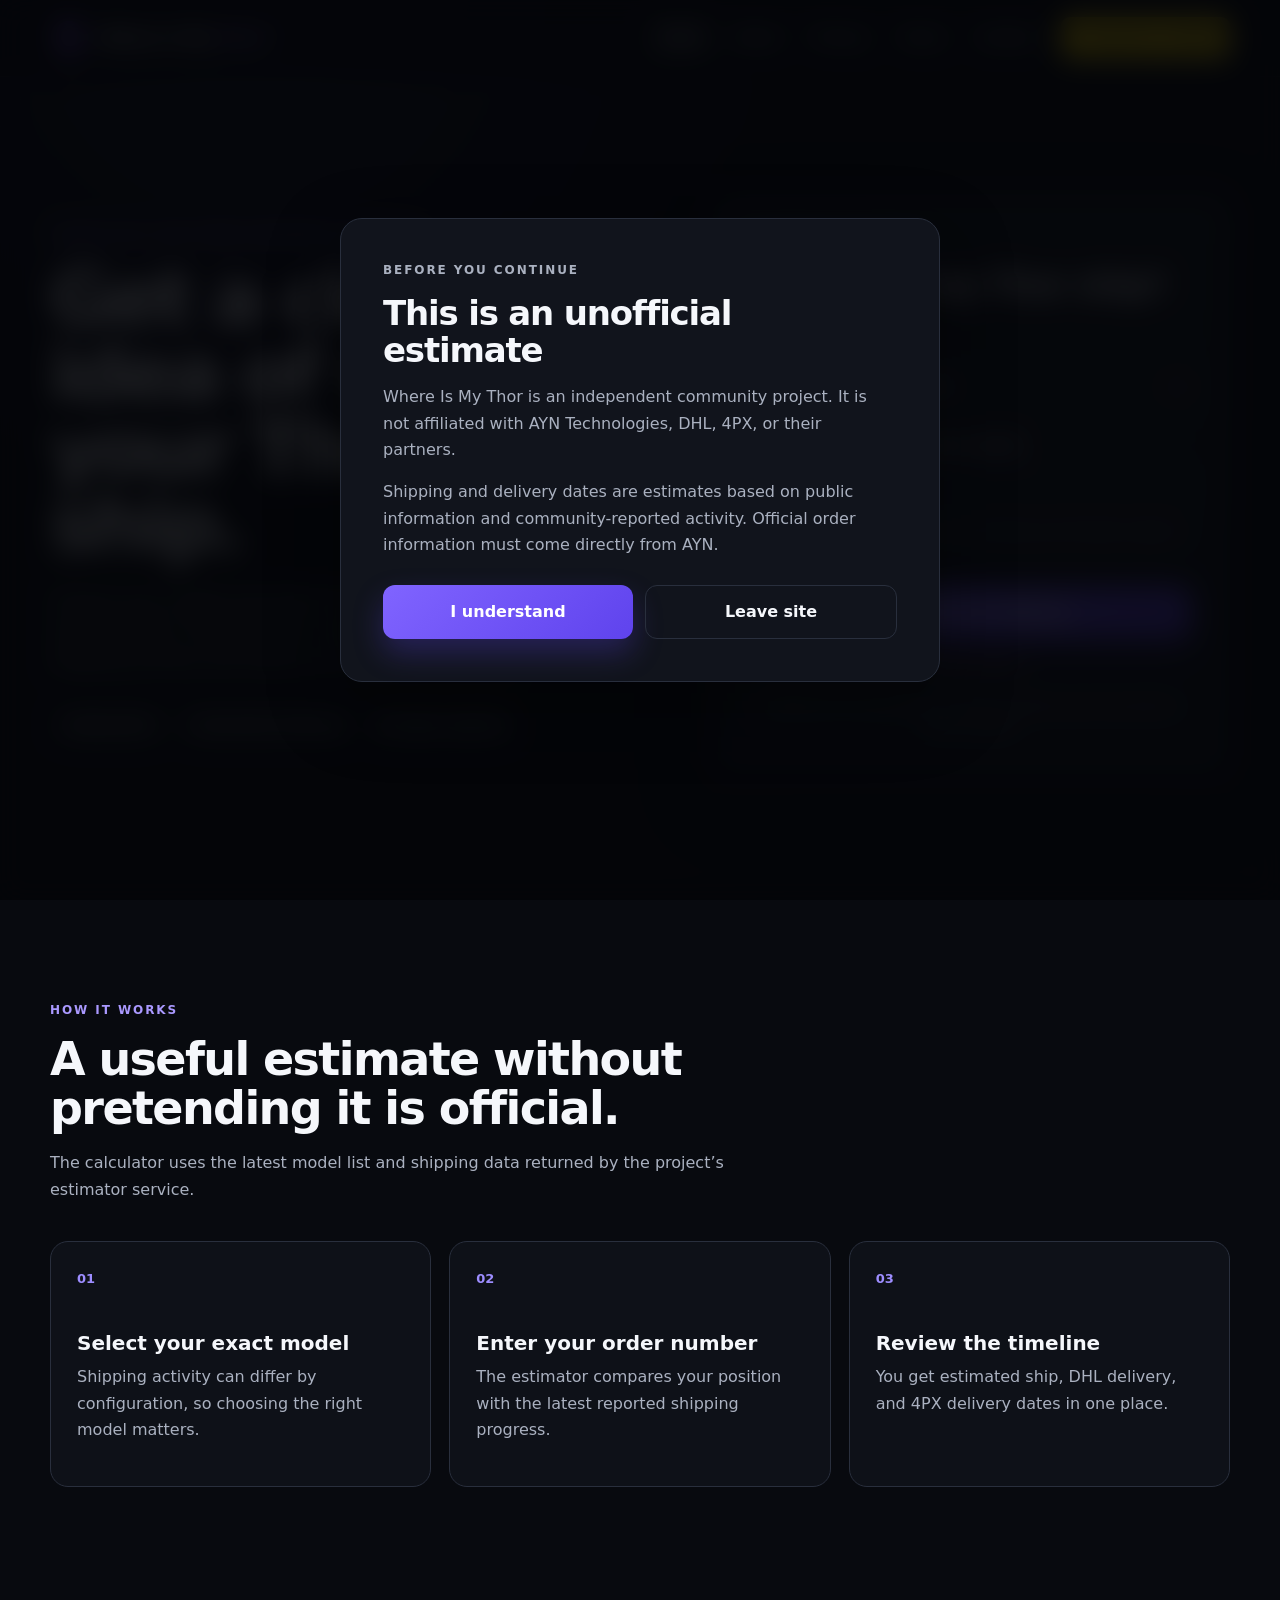
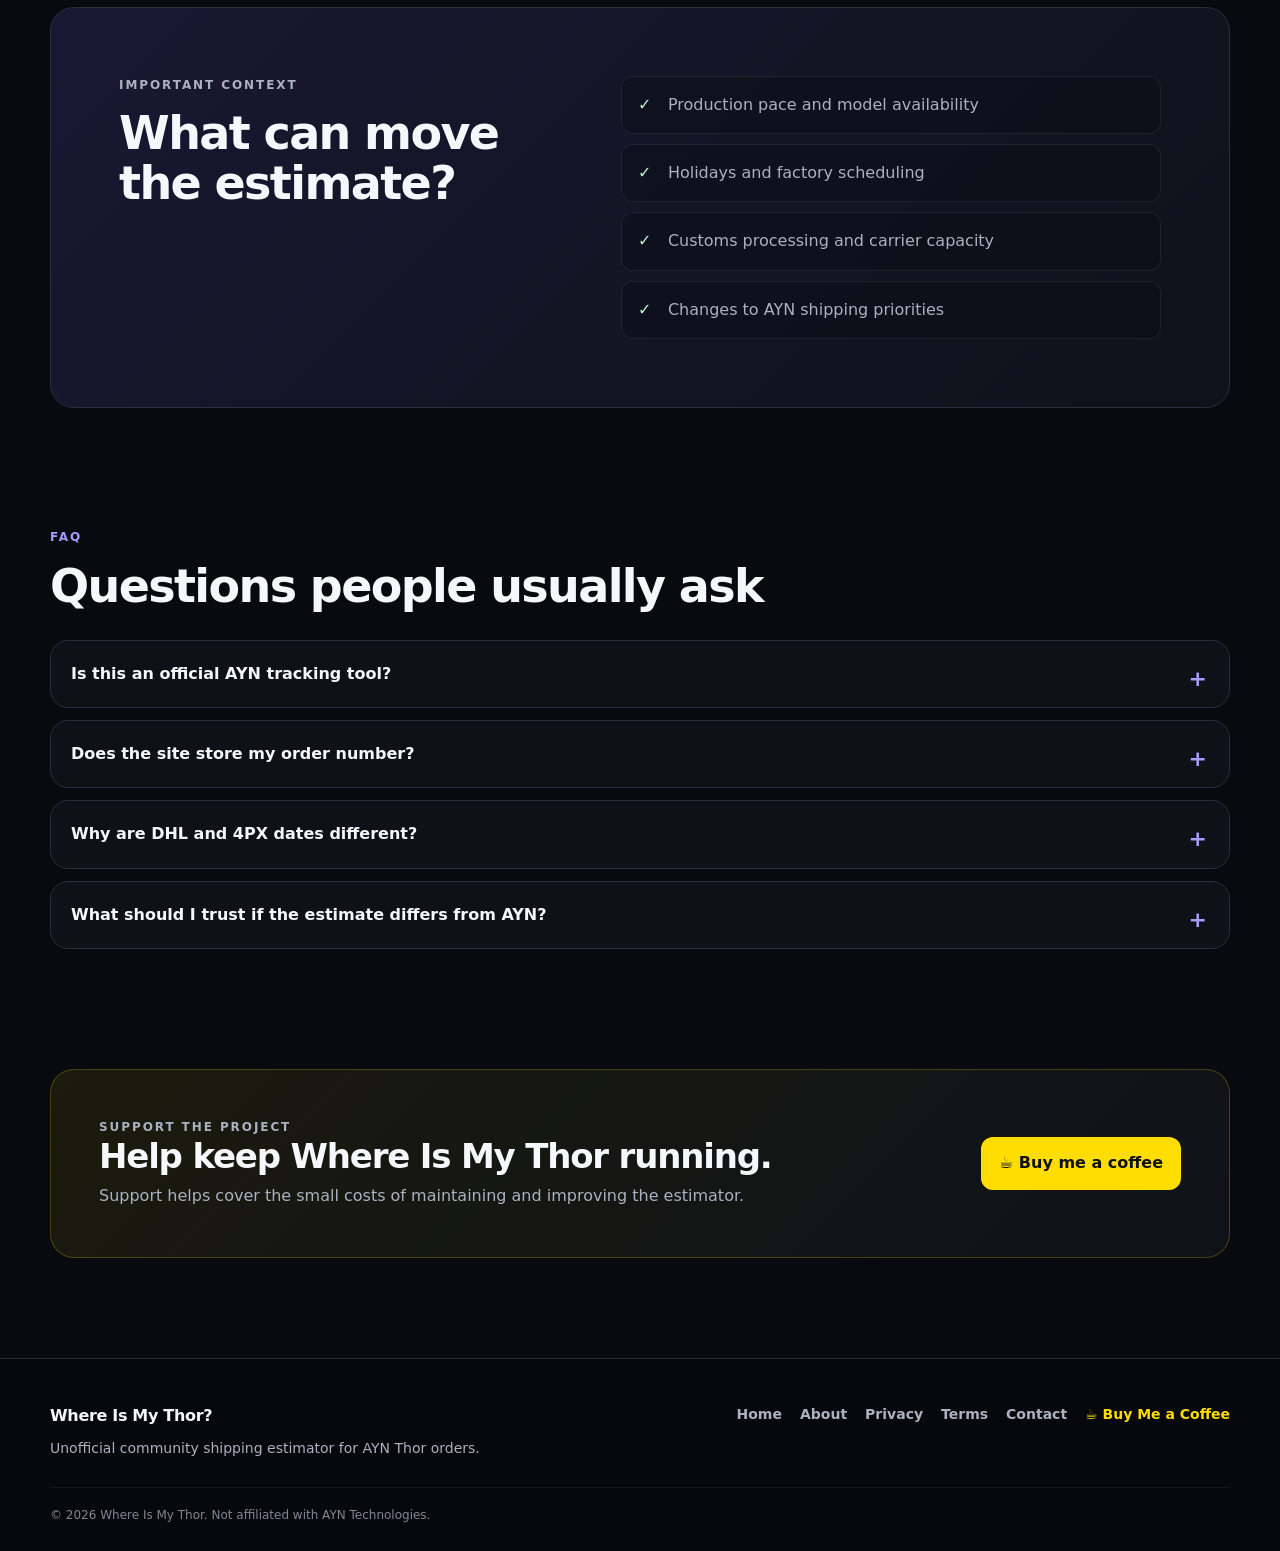
<file: index.html>
<!DOCTYPE html>

<html lang="en">
<head>
<meta charset="utf-8"/>
<meta content="width=device-width, initial-scale=1" name="viewport"/>
<meta content="Unofficial AYN Thor shipping estimator using observed shipping activity and community-reported data." name="description"/>
<title>When Will My AYN Thor Ship? | Where Is My Thor?</title>
<link href="style.css?v=20260728-6" rel="stylesheet"/>
<script async="" crossorigin="anonymous" src="https://pagead2.googlesyndication.com/pagead/js/adsbygoogle.js?client=ca-pub-7701563724435136"></script>
<link href="https://whereismythor.com/" rel="canonical"/>
<meta content="website" property="og:type"/>
<meta content="Where Is My Thor?" property="og:site_name"/>
<meta content="Where Is My Thor? | Unofficial AYN Thor Shipping Estimator" property="og:title"/>
<meta content="Estimate when your AYN Thor order may ship using community-informed shipping activity. Only the first four digits of your order number are needed." property="og:description"/>
<meta content="https://whereismythor.com/" property="og:url"/>
<meta content="https://whereismythor.com/social-preview.png" property="og:image"/>
<meta content="Where Is My Thor?" property="og:image:alt"/>
<meta content="summary_large_image" name="twitter:card"/>
<meta content="Where Is My Thor?" name="twitter:title"/>
<meta content="Unofficial AYN Thor shipping estimates using community-informed activity." name="twitter:description"/>
<meta content="https://whereismythor.com/social-preview.png" name="twitter:image"/>
<link href="favicon.ico?v=20260728-4" rel="icon" sizes="any"/><link href="favicon-32x32.png?v=20260728-4" rel="icon" sizes="32x32" type="image/png"/><link href="favicon-16x16.png?v=20260728-4" rel="icon" sizes="16x16" type="image/png"/><link href="apple-touch-icon.png?v=20260728-4" rel="apple-touch-icon" sizes="180x180"/></head>
<body>
<header class="site-header">
<div class="nav-wrap">
<a aria-label="Where Is My Thor home" class="brand" href="index.html">
<span aria-hidden="true" class="brand-icon">
<svg focusable="false" role="img" viewbox="0 0 64 64">
<defs>
<lineargradient id="pinGradient" x1="0%" x2="100%" y1="0%" y2="100%">
<stop offset="0%" stop-color="#a66bff"></stop>
<stop offset="100%" stop-color="#6b35e8"></stop>
</lineargradient>
</defs>
<path d="M32 3C20.4 3 11 12.4 11 24c0 15.8 21 37 21 37s21-21.2 21-37C53 12.4 43.6 3 32 3Zm0 30.2A9.2 9.2 0 1 1 32 14.8a9.2 9.2 0 0 1 0 18.4Z" fill="url(#pinGradient)"></path>
<ellipse cx="32" cy="58" fill="none" rx="18" ry="4.5" stroke="#8a4dff" stroke-width="2.4"></ellipse>
</svg>
</span>
<span class="brand-text">Where Is My <strong>Thor?</strong></span>
</a>
<button aria-controls="main-nav" aria-expanded="false" class="menu-button" type="button">
      Menu
    </button>
<nav aria-label="Main navigation" class="nav-links" id="main-nav">
<a aria-current="page" href="index.html">Home</a>
<a href="about.html">About</a>
<a href="privacy.html">Privacy</a>
<a href="terms.html">Terms</a>
<a href="contact.html">Contact</a>
<a class="bmc-nav-link" href="https://buymeacoffee.com/whereismythor" rel="noopener noreferrer" target="_blank">☕ Buy Me a Coffee</a></nav>
</div>
</header>
<div aria-labelledby="disclaimerTitle" aria-modal="true" class="disclaimer-overlay" id="disclaimerOverlay" role="dialog">
<div class="disclaimer-modal">
<p class="eyebrow">Before you continue</p>
<h2 id="disclaimerTitle">This is an unofficial estimate</h2>
<p>Where Is My Thor is an independent community project. It is not affiliated with AYN Technologies, DHL, 4PX, or their partners.</p>
<p>Shipping and delivery dates are estimates based on public information and community-reported activity. Official order information must come directly from AYN.</p>
<div class="modal-actions">
<button class="primary-button" id="acceptDisclaimer" type="button">I understand</button>
<a class="secondary-button" href="https://www.google.com/">Leave site</a>
</div>
</div>
</div>
<main>
<section class="hero">
<div class="hero-copy">
<p class="eyebrow">Unofficial AYN Thor shipping estimator</p>
<h1>Get a clearer idea of when your Thor may ship.</h1>
<p class="hero-text">Choose your model and enter the numerical portion of your order number. The estimator compares it with observed shipping activity and returns an estimated timeline.</p>
<div class="trust-row">
<span>Independent</span>
<span>Community informed</span>
<span>No login required</span>
</div>
</div>
<section aria-labelledby="estimatorTitle" class="estimator-card">
<div class="card-heading">
<p class="eyebrow">Shipping estimate</p>
<h2 id="estimatorTitle">When will my Thor ship?</h2>
</div>
<form id="shippingForm" novalidate="">
<div class="field">
<label for="model">Thor model</label>
<select id="model" name="model" required="">
<option value="">Loading models…</option>
</select>
</div>
<div class="field">
<label for="orderNumber">First 4 digits of your order number</label>
<input autocomplete="off" id="orderNumber" inputmode="numeric" maxlength="4" name="orderNumber" pattern="\d{4}" placeholder="Example: 2575" required="" type="text"/>
<p class="field-help">We only request the first 4 digits. Do not enter your full order number or tracking number.</p>
</div>
<button class="primary-button full-width" id="submitButton" type="submit">
          Estimate my shipping
        </button>
</form>
<div aria-live="polite" class="status" id="status"></div>
<section aria-labelledby="resultTitle" aria-live="polite" class="results" id="result">
<div class="results-heading">
<p class="eyebrow">Estimated timeline</p>
<h3 id="resultTitle">Your result</h3>
</div>
<dl class="result-list">
<div><dt>Estimated ship date</dt><dd id="shipDate"></dd></div>
<div><dt>DHL delivery</dt><dd id="dhlDate"></dd></div>
<div><dt>4PX delivery</dt><dd id="fourPxDate"></dd></div>
<div><dt>Orders ahead of yours</dt><dd id="ordersAhead"></dd></div>
<div><dt>Estimated shipping rate</dt><dd id="averageRate"></dd></div>
</dl>
<p class="result-notice" id="notice"></p>
</section>
<p class="fine-print">Estimates are not guarantees. Check your AYN account and email for official updates.</p>
</section>
</section>
<section class="content-section">
<div class="section-heading">
<p class="eyebrow">How it works</p>
<h2>A useful estimate without pretending it is official.</h2>
<p>The calculator uses the latest model list and shipping data returned by the project’s estimator service.</p>
</div>
<div class="feature-grid">
<article class="feature-card">
<span class="feature-number">01</span>
<h3>Select your exact model</h3>
<p>Shipping activity can differ by configuration, so choosing the right model matters.</p>
</article>
<article class="feature-card">
<span class="feature-number">02</span>
<h3>Enter your order number</h3>
<p>The estimator compares your position with the latest reported shipping progress.</p>
</article>
<article class="feature-card">
<span class="feature-number">03</span>
<h3>Review the timeline</h3>
<p>You get estimated ship, DHL delivery, and 4PX delivery dates in one place.</p>
</article>
</div>
</section>
<section class="split-section">
<div>
<p class="eyebrow">Important context</p>
<h2>What can move the estimate?</h2>
</div>
<div class="check-list">
<p>Production pace and model availability</p>
<p>Holidays and factory scheduling</p>
<p>Customs processing and carrier capacity</p>
<p>Changes to AYN shipping priorities</p>
</div>
</section>
<section class="faq-section">
<div class="section-heading compact">
<p class="eyebrow">FAQ</p>
<h2>Questions people usually ask</h2>
</div>
<div class="faq-list">
<details>
<summary>Is this an official AYN tracking tool?</summary>
<p>No. It is an independent community project and cannot access AYN’s private order system.</p>
</details>
<details>
<summary>Does the site store my order number?</summary>
<p>The number is sent to the estimator service to calculate a result. It is not used to sign in to or access your AYN account.</p>
</details>
<details>
<summary>Why are DHL and 4PX dates different?</summary>
<p>The carriers use different transit networks and normally have different delivery times.</p>
</details>
<details>
<summary>What should I trust if the estimate differs from AYN?</summary>
<p>Always trust official communications from AYN over this estimator.</p>
</details>
</div>
</section>
<section class="support-banner">
<div>
<p class="eyebrow">Support the project</p>
<h2>Help keep Where Is My Thor running.</h2>
<p>Support helps cover the small costs of maintaining and improving the estimator.</p>
</div>
<a class="coffee-button" href="https://buymeacoffee.com/whereismythor" rel="noopener noreferrer" target="_blank">☕ Buy me a coffee</a>
</section>
</main>
<footer class="site-footer">
<div class="footer-inner">
<div>
<a class="footer-brand" href="index.html">Where Is My Thor?</a>
<p>Unofficial community shipping estimator for AYN Thor orders.</p>
</div>
<nav aria-label="Footer navigation" class="footer-links">
<a href="index.html">Home</a>
<a href="about.html">About</a>
<a href="privacy.html">Privacy</a>
<a href="terms.html">Terms</a>
<a href="contact.html">Contact</a>
<a class="bmc-footer-link" href="https://buymeacoffee.com/whereismythor" rel="noopener noreferrer" target="_blank">☕ Buy Me a Coffee</a></nav>
</div>
<p class="copyright">© 2026 Where Is My Thor. Not affiliated with AYN Technologies.</p>
</footer>
<script src="site.js?v=20260728-6"></script>
<script src="app.js?v=20260728-6"></script>
</body>
</html>
</file>
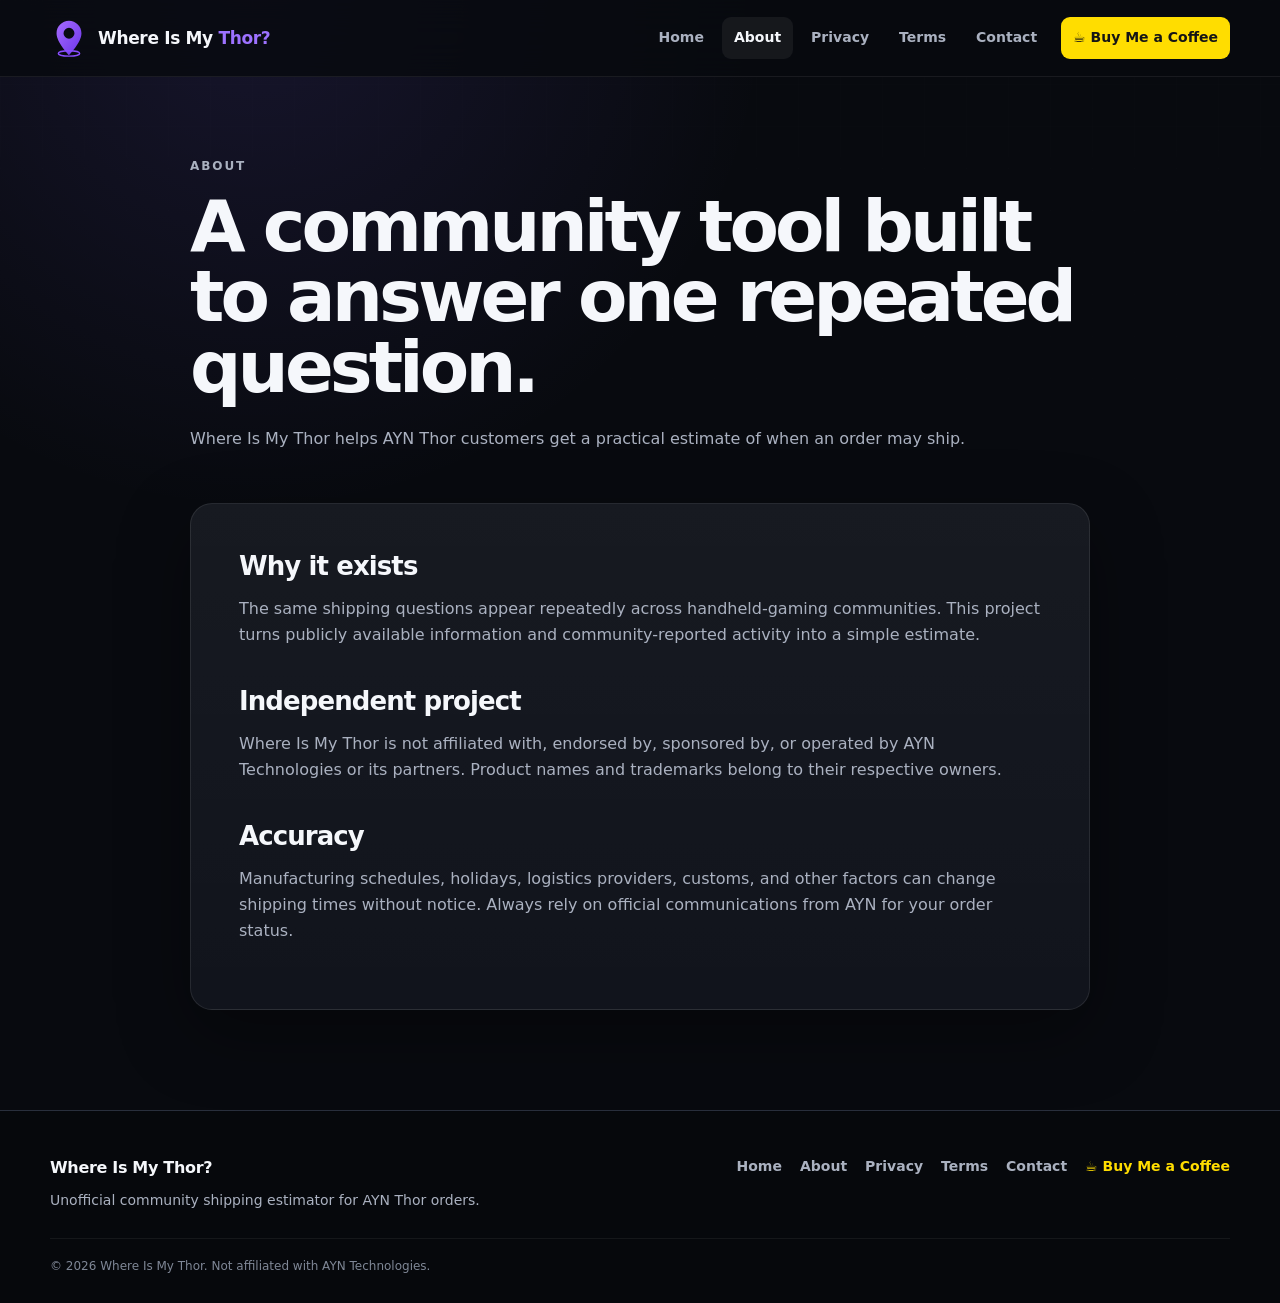
<file: about.html>
<!DOCTYPE html>

<html lang="en">
<head>
<meta charset="utf-8"/>
<meta content="width=device-width, initial-scale=1" name="viewport"/>
<meta content="About the unofficial Where Is My Thor shipping estimator." name="description"/>
<title>About | Where Is My Thor?</title>
<link href="style.css?v=20260728-6" rel="stylesheet"/>
<script async="" crossorigin="anonymous" src="https://pagead2.googlesyndication.com/pagead/js/adsbygoogle.js?client=ca-pub-7701563724435136"></script>
<link href="https://whereismythor.com/about" rel="canonical"/>
<meta content="website" property="og:type"/>
<meta content="Where Is My Thor?" property="og:site_name"/>
<meta content="About Where Is My Thor?" property="og:title"/>
<meta content="Learn how the unofficial AYN Thor shipping estimator works." property="og:description"/>
<meta content="https://whereismythor.com/about" property="og:url"/>
<meta content="https://whereismythor.com/social-preview.png" property="og:image"/>
<meta content="summary_large_image" name="twitter:card"/>
<link href="favicon.ico?v=20260728-4" rel="icon" sizes="any"/><link href="favicon-32x32.png?v=20260728-4" rel="icon" sizes="32x32" type="image/png"/><link href="favicon-16x16.png?v=20260728-4" rel="icon" sizes="16x16" type="image/png"/><link href="apple-touch-icon.png?v=20260728-4" rel="apple-touch-icon" sizes="180x180"/></head>
<body>
<header class="site-header">
<div class="nav-wrap">
<a aria-label="Where Is My Thor home" class="brand" href="index.html">
<span aria-hidden="true" class="brand-icon">
<svg focusable="false" role="img" viewbox="0 0 64 64">
<defs>
<lineargradient id="pinGradient" x1="0%" x2="100%" y1="0%" y2="100%">
<stop offset="0%" stop-color="#a66bff"></stop>
<stop offset="100%" stop-color="#6b35e8"></stop>
</lineargradient>
</defs>
<path d="M32 3C20.4 3 11 12.4 11 24c0 15.8 21 37 21 37s21-21.2 21-37C53 12.4 43.6 3 32 3Zm0 30.2A9.2 9.2 0 1 1 32 14.8a9.2 9.2 0 0 1 0 18.4Z" fill="url(#pinGradient)"></path>
<ellipse cx="32" cy="58" fill="none" rx="18" ry="4.5" stroke="#8a4dff" stroke-width="2.4"></ellipse>
</svg>
</span>
<span class="brand-text">Where Is My <strong>Thor?</strong></span>
</a>
<button aria-controls="main-nav" aria-expanded="false" class="menu-button" type="button">
      Menu
    </button>
<nav aria-label="Main navigation" class="nav-links" id="main-nav">
<a href="index.html">Home</a>
<a aria-current="page" href="about.html">About</a>
<a href="privacy.html">Privacy</a>
<a href="terms.html">Terms</a>
<a href="contact.html">Contact</a>
<a class="bmc-nav-link" href="https://buymeacoffee.com/whereismythor" rel="noopener noreferrer" target="_blank">☕ Buy Me a Coffee</a></nav>
</div>
</header>
<main class="page-main">
<section class="page-intro">
<p class="eyebrow">About</p>
<h1>A community tool built to answer one repeated question.</h1>
<p>Where Is My Thor helps AYN Thor customers get a practical estimate of when an order may ship.</p>
</section>
<article class="prose-card">
<h2>Why it exists</h2>
<p>The same shipping questions appear repeatedly across handheld-gaming communities. This project turns publicly available information and community-reported activity into a simple estimate.</p>
<h2>Independent project</h2>
<p>Where Is My Thor is not affiliated with, endorsed by, sponsored by, or operated by AYN Technologies or its partners. Product names and trademarks belong to their respective owners.</p>
<h2>Accuracy</h2>
<p>Manufacturing schedules, holidays, logistics providers, customs, and other factors can change shipping times without notice. Always rely on official communications from AYN for your order status.</p>
</article>
</main>
<footer class="site-footer">
<div class="footer-inner">
<div>
<a class="footer-brand" href="index.html">Where Is My Thor?</a>
<p>Unofficial community shipping estimator for AYN Thor orders.</p>
</div>
<nav aria-label="Footer navigation" class="footer-links">
<a href="index.html">Home</a>
<a href="about.html">About</a>
<a href="privacy.html">Privacy</a>
<a href="terms.html">Terms</a>
<a href="contact.html">Contact</a>
<a class="bmc-footer-link" href="https://buymeacoffee.com/whereismythor" rel="noopener noreferrer" target="_blank">☕ Buy Me a Coffee</a></nav>
</div>
<p class="copyright">© 2026 Where Is My Thor. Not affiliated with AYN Technologies.</p>
</footer>
<script src="site.js?v=20260728-6"></script>
</body>
</html>
</file>
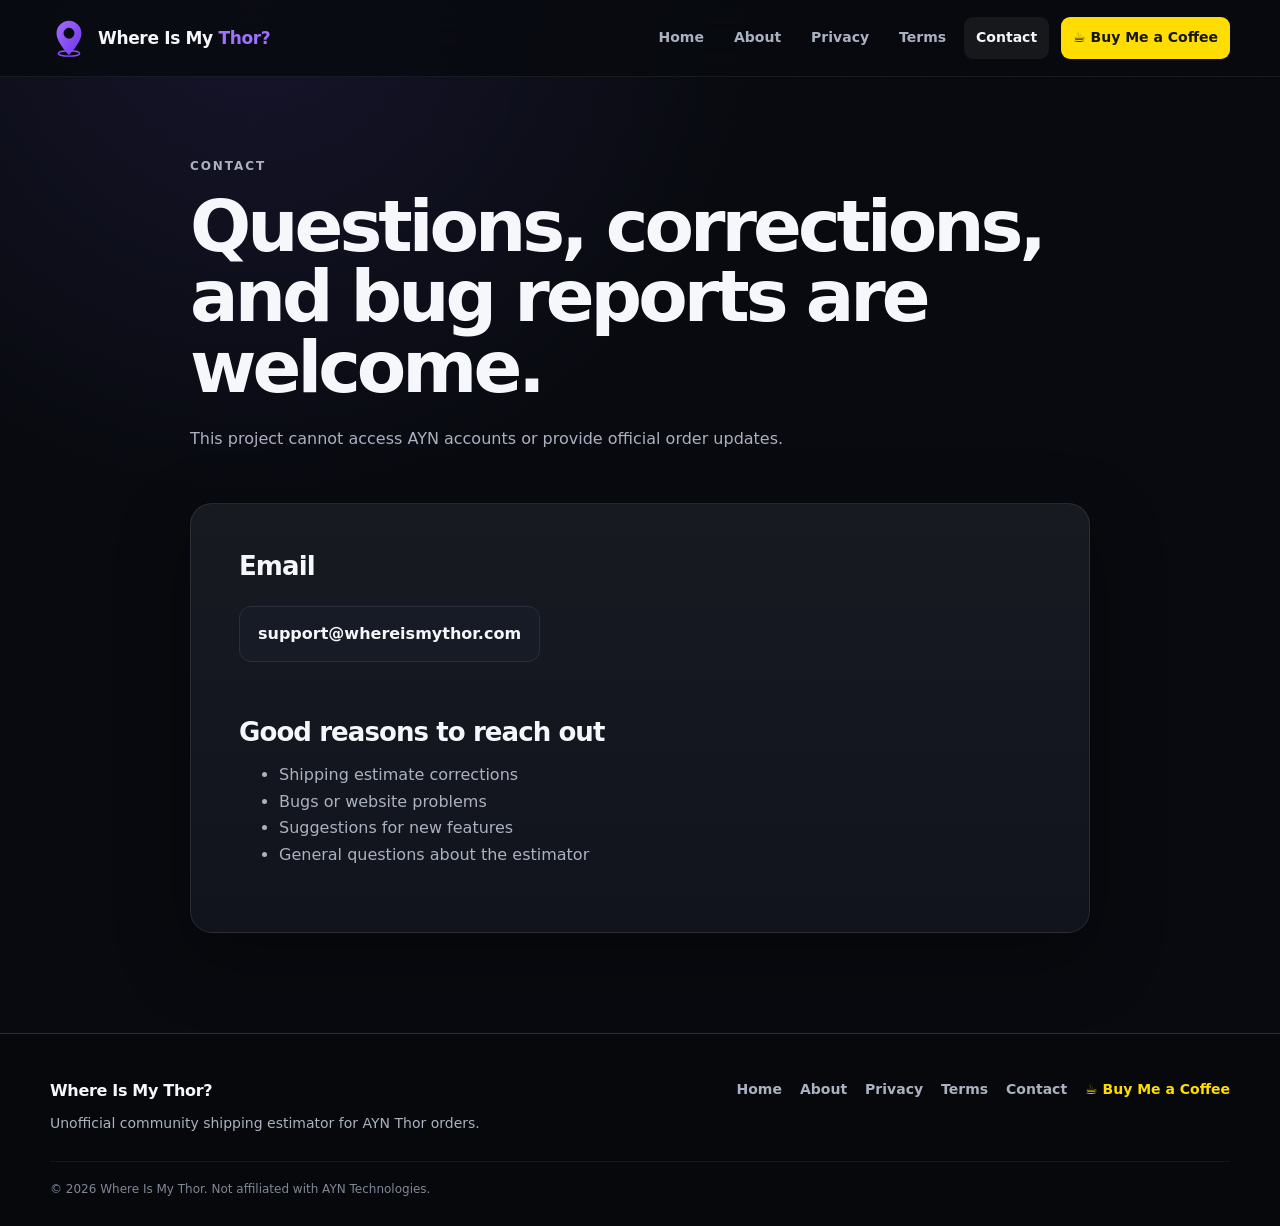
<file: contact.html>
<!DOCTYPE html>

<html lang="en">
<head>
<meta charset="utf-8"/>
<meta content="width=device-width, initial-scale=1" name="viewport"/>
<meta content="Contact Where Is My Thor with corrections, bugs, and suggestions." name="description"/>
<title>Contact | Where Is My Thor?</title>
<link href="style.css?v=20260728-6" rel="stylesheet"/>
<script async="" crossorigin="anonymous" src="https://pagead2.googlesyndication.com/pagead/js/adsbygoogle.js?client=ca-pub-7701563724435136"></script>
<link href="https://whereismythor.com/contact" rel="canonical"/>
<meta content="website" property="og:type"/>
<meta content="Where Is My Thor?" property="og:site_name"/>
<meta content="Contact | Where Is My Thor?" property="og:title"/>
<meta content="Contact Where Is My Thor with corrections, bug reports, or suggestions." property="og:description"/>
<meta content="https://whereismythor.com/contact" property="og:url"/>
<meta content="https://whereismythor.com/social-preview.png" property="og:image"/>
<meta content="summary_large_image" name="twitter:card"/>
<link href="favicon.ico?v=20260728-4" rel="icon" sizes="any"/><link href="favicon-32x32.png?v=20260728-4" rel="icon" sizes="32x32" type="image/png"/><link href="favicon-16x16.png?v=20260728-4" rel="icon" sizes="16x16" type="image/png"/><link href="apple-touch-icon.png?v=20260728-4" rel="apple-touch-icon" sizes="180x180"/></head>
<body>
<header class="site-header">
<div class="nav-wrap">
<a aria-label="Where Is My Thor home" class="brand" href="index.html">
<span aria-hidden="true" class="brand-icon">
<svg focusable="false" role="img" viewbox="0 0 64 64">
<defs>
<lineargradient id="pinGradient" x1="0%" x2="100%" y1="0%" y2="100%">
<stop offset="0%" stop-color="#a66bff"></stop>
<stop offset="100%" stop-color="#6b35e8"></stop>
</lineargradient>
</defs>
<path d="M32 3C20.4 3 11 12.4 11 24c0 15.8 21 37 21 37s21-21.2 21-37C53 12.4 43.6 3 32 3Zm0 30.2A9.2 9.2 0 1 1 32 14.8a9.2 9.2 0 0 1 0 18.4Z" fill="url(#pinGradient)"></path>
<ellipse cx="32" cy="58" fill="none" rx="18" ry="4.5" stroke="#8a4dff" stroke-width="2.4"></ellipse>
</svg>
</span>
<span class="brand-text">Where Is My <strong>Thor?</strong></span>
</a>
<button aria-controls="main-nav" aria-expanded="false" class="menu-button" type="button">
      Menu
    </button>
<nav aria-label="Main navigation" class="nav-links" id="main-nav">
<a href="index.html">Home</a>
<a href="about.html">About</a>
<a href="privacy.html">Privacy</a>
<a href="terms.html">Terms</a>
<a aria-current="page" href="contact.html">Contact</a>
<a class="bmc-nav-link" href="https://buymeacoffee.com/whereismythor" rel="noopener noreferrer" target="_blank">☕ Buy Me a Coffee</a></nav>
</div>
</header>
<main class="page-main">
<section class="page-intro">
<p class="eyebrow">Contact</p>
<h1>Questions, corrections, and bug reports are welcome.</h1>
<p>This project cannot access AYN accounts or provide official order updates.</p>
</section>
<article class="prose-card">
<h2>Email</h2>
<a class="contact-link" href="mailto:support@whereismythor.com">support@whereismythor.com</a>
<h2>Good reasons to reach out</h2>
<ul>
<li>Shipping estimate corrections</li>
<li>Bugs or website problems</li>
<li>Suggestions for new features</li>
<li>General questions about the estimator</li>
</ul>
</article>
</main>
<footer class="site-footer">
<div class="footer-inner">
<div>
<a class="footer-brand" href="index.html">Where Is My Thor?</a>
<p>Unofficial community shipping estimator for AYN Thor orders.</p>
</div>
<nav aria-label="Footer navigation" class="footer-links">
<a href="index.html">Home</a>
<a href="about.html">About</a>
<a href="privacy.html">Privacy</a>
<a href="terms.html">Terms</a>
<a href="contact.html">Contact</a>
<a class="bmc-footer-link" href="https://buymeacoffee.com/whereismythor" rel="noopener noreferrer" target="_blank">☕ Buy Me a Coffee</a></nav>
</div>
<p class="copyright">© 2026 Where Is My Thor. Not affiliated with AYN Technologies.</p>
</footer>
<script src="site.js?v=20260728-6"></script>
</body>
</html>
</file>
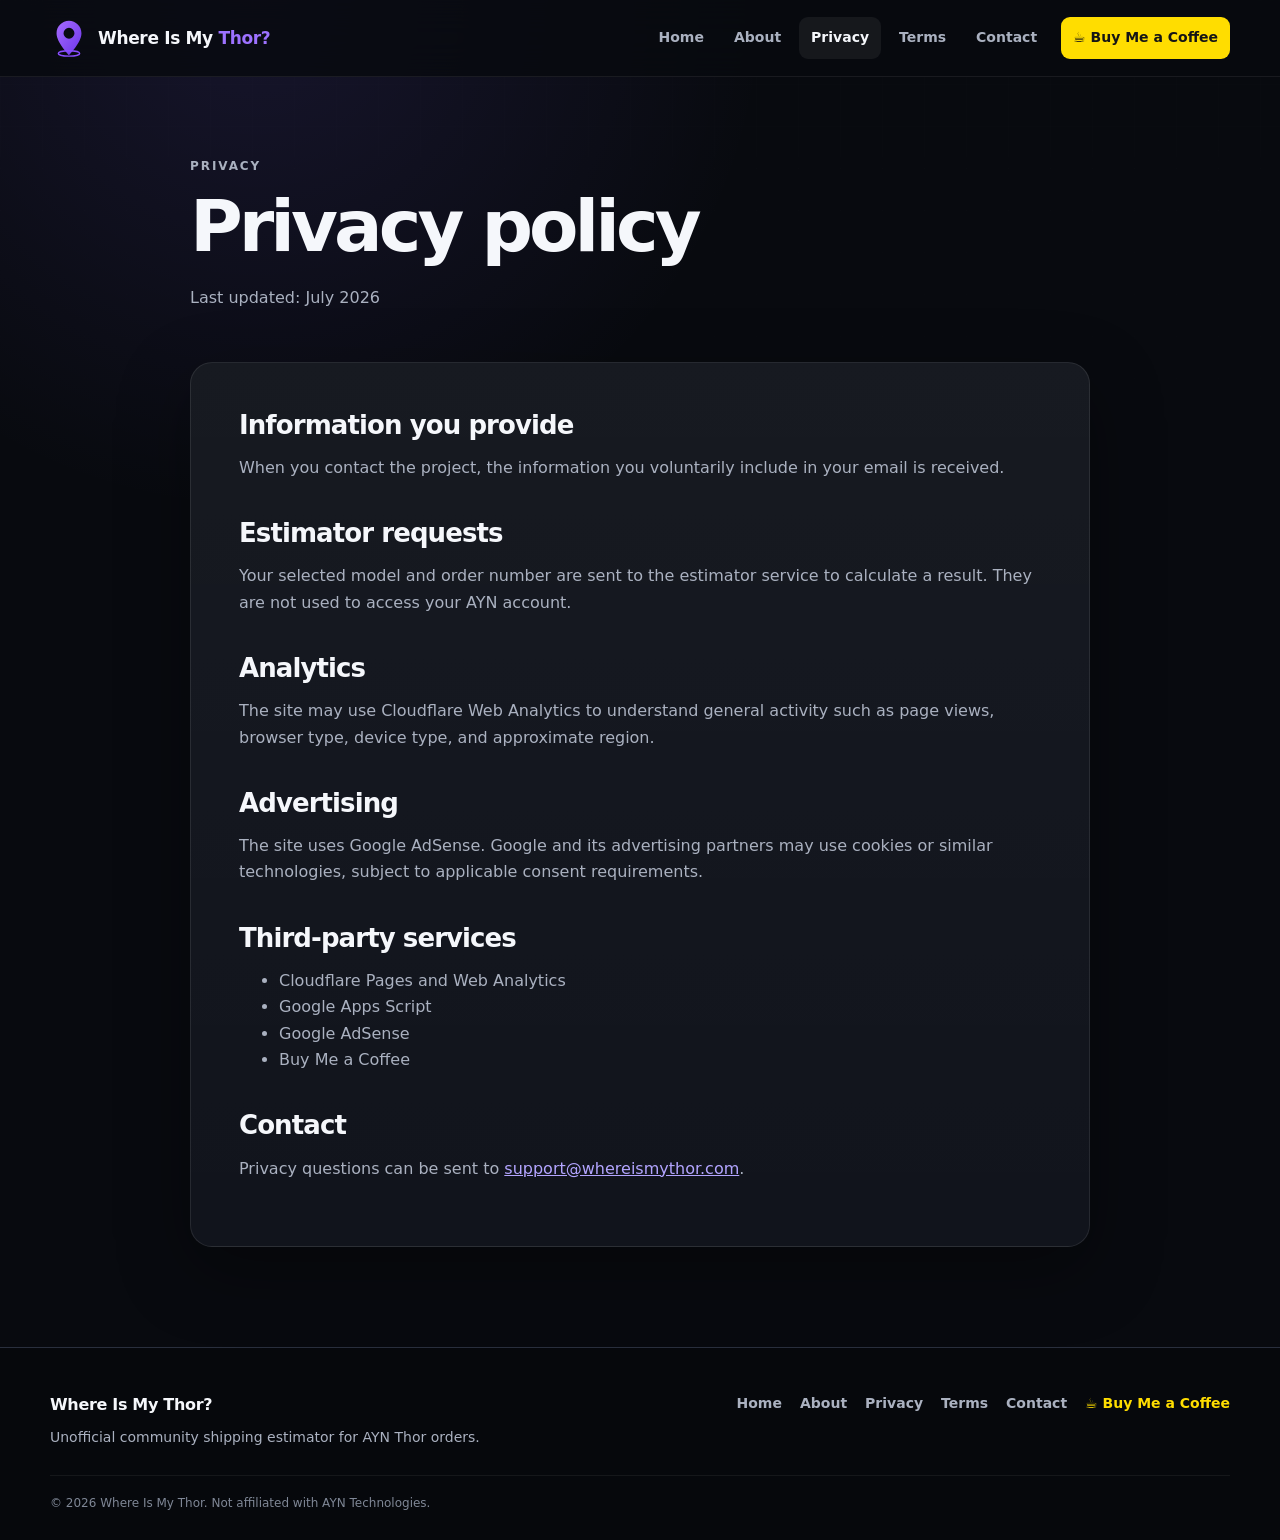
<file: privacy.html>
<!DOCTYPE html>

<html lang="en">
<head>
<meta charset="utf-8"/>
<meta content="width=device-width, initial-scale=1" name="viewport"/>
<meta content="Privacy policy for Where Is My Thor." name="description"/>
<title>Privacy Policy | Where Is My Thor?</title>
<link href="style.css?v=20260728-6" rel="stylesheet"/>
<script async="" crossorigin="anonymous" src="https://pagead2.googlesyndication.com/pagead/js/adsbygoogle.js?client=ca-pub-7701563724435136"></script>
<link href="https://whereismythor.com/privacy" rel="canonical"/>
<meta content="website" property="og:type"/>
<meta content="Where Is My Thor?" property="og:site_name"/>
<meta content="Privacy Policy | Where Is My Thor?" property="og:title"/>
<meta content="Privacy information for the Where Is My Thor shipping estimator." property="og:description"/>
<meta content="https://whereismythor.com/privacy" property="og:url"/>
<meta content="https://whereismythor.com/social-preview.png" property="og:image"/>
<meta content="summary_large_image" name="twitter:card"/>
<link href="favicon.ico?v=20260728-4" rel="icon" sizes="any"/><link href="favicon-32x32.png?v=20260728-4" rel="icon" sizes="32x32" type="image/png"/><link href="favicon-16x16.png?v=20260728-4" rel="icon" sizes="16x16" type="image/png"/><link href="apple-touch-icon.png?v=20260728-4" rel="apple-touch-icon" sizes="180x180"/></head>
<body>
<header class="site-header">
<div class="nav-wrap">
<a aria-label="Where Is My Thor home" class="brand" href="index.html">
<span aria-hidden="true" class="brand-icon">
<svg focusable="false" role="img" viewbox="0 0 64 64">
<defs>
<lineargradient id="pinGradient" x1="0%" x2="100%" y1="0%" y2="100%">
<stop offset="0%" stop-color="#a66bff"></stop>
<stop offset="100%" stop-color="#6b35e8"></stop>
</lineargradient>
</defs>
<path d="M32 3C20.4 3 11 12.4 11 24c0 15.8 21 37 21 37s21-21.2 21-37C53 12.4 43.6 3 32 3Zm0 30.2A9.2 9.2 0 1 1 32 14.8a9.2 9.2 0 0 1 0 18.4Z" fill="url(#pinGradient)"></path>
<ellipse cx="32" cy="58" fill="none" rx="18" ry="4.5" stroke="#8a4dff" stroke-width="2.4"></ellipse>
</svg>
</span>
<span class="brand-text">Where Is My <strong>Thor?</strong></span>
</a>
<button aria-controls="main-nav" aria-expanded="false" class="menu-button" type="button">
      Menu
    </button>
<nav aria-label="Main navigation" class="nav-links" id="main-nav">
<a href="index.html">Home</a>
<a href="about.html">About</a>
<a aria-current="page" href="privacy.html">Privacy</a>
<a href="terms.html">Terms</a>
<a href="contact.html">Contact</a>
<a class="bmc-nav-link" href="https://buymeacoffee.com/whereismythor" rel="noopener noreferrer" target="_blank">☕ Buy Me a Coffee</a></nav>
</div>
</header>
<main class="page-main">
<section class="page-intro">
<p class="eyebrow">Privacy</p>
<h1>Privacy policy</h1>
<p>Last updated: July 2026</p>
</section>
<article class="prose-card">
<h2>Information you provide</h2>
<p>When you contact the project, the information you voluntarily include in your email is received.</p>
<h2>Estimator requests</h2>
<p>Your selected model and order number are sent to the estimator service to calculate a result. They are not used to access your AYN account.</p>
<h2>Analytics</h2>
<p>The site may use Cloudflare Web Analytics to understand general activity such as page views, browser type, device type, and approximate region.</p>
<h2>Advertising</h2>
<p>The site uses Google AdSense. Google and its advertising partners may use cookies or similar technologies, subject to applicable consent requirements.</p>
<h2>Third-party services</h2>
<ul>
<li>Cloudflare Pages and Web Analytics</li>
<li>Google Apps Script</li>
<li>Google AdSense</li>
<li>Buy Me a Coffee</li>
</ul>
<h2>Contact</h2>
<p>Privacy questions can be sent to <a href="mailto:support@whereismythor.com">support@whereismythor.com</a>.</p>
</article>
</main>
<footer class="site-footer">
<div class="footer-inner">
<div>
<a class="footer-brand" href="index.html">Where Is My Thor?</a>
<p>Unofficial community shipping estimator for AYN Thor orders.</p>
</div>
<nav aria-label="Footer navigation" class="footer-links">
<a href="index.html">Home</a>
<a href="about.html">About</a>
<a href="privacy.html">Privacy</a>
<a href="terms.html">Terms</a>
<a href="contact.html">Contact</a>
<a class="bmc-footer-link" href="https://buymeacoffee.com/whereismythor" rel="noopener noreferrer" target="_blank">☕ Buy Me a Coffee</a></nav>
</div>
<p class="copyright">© 2026 Where Is My Thor. Not affiliated with AYN Technologies.</p>
</footer>
<script src="site.js?v=20260728-6"></script>
</body>
</html>
</file>
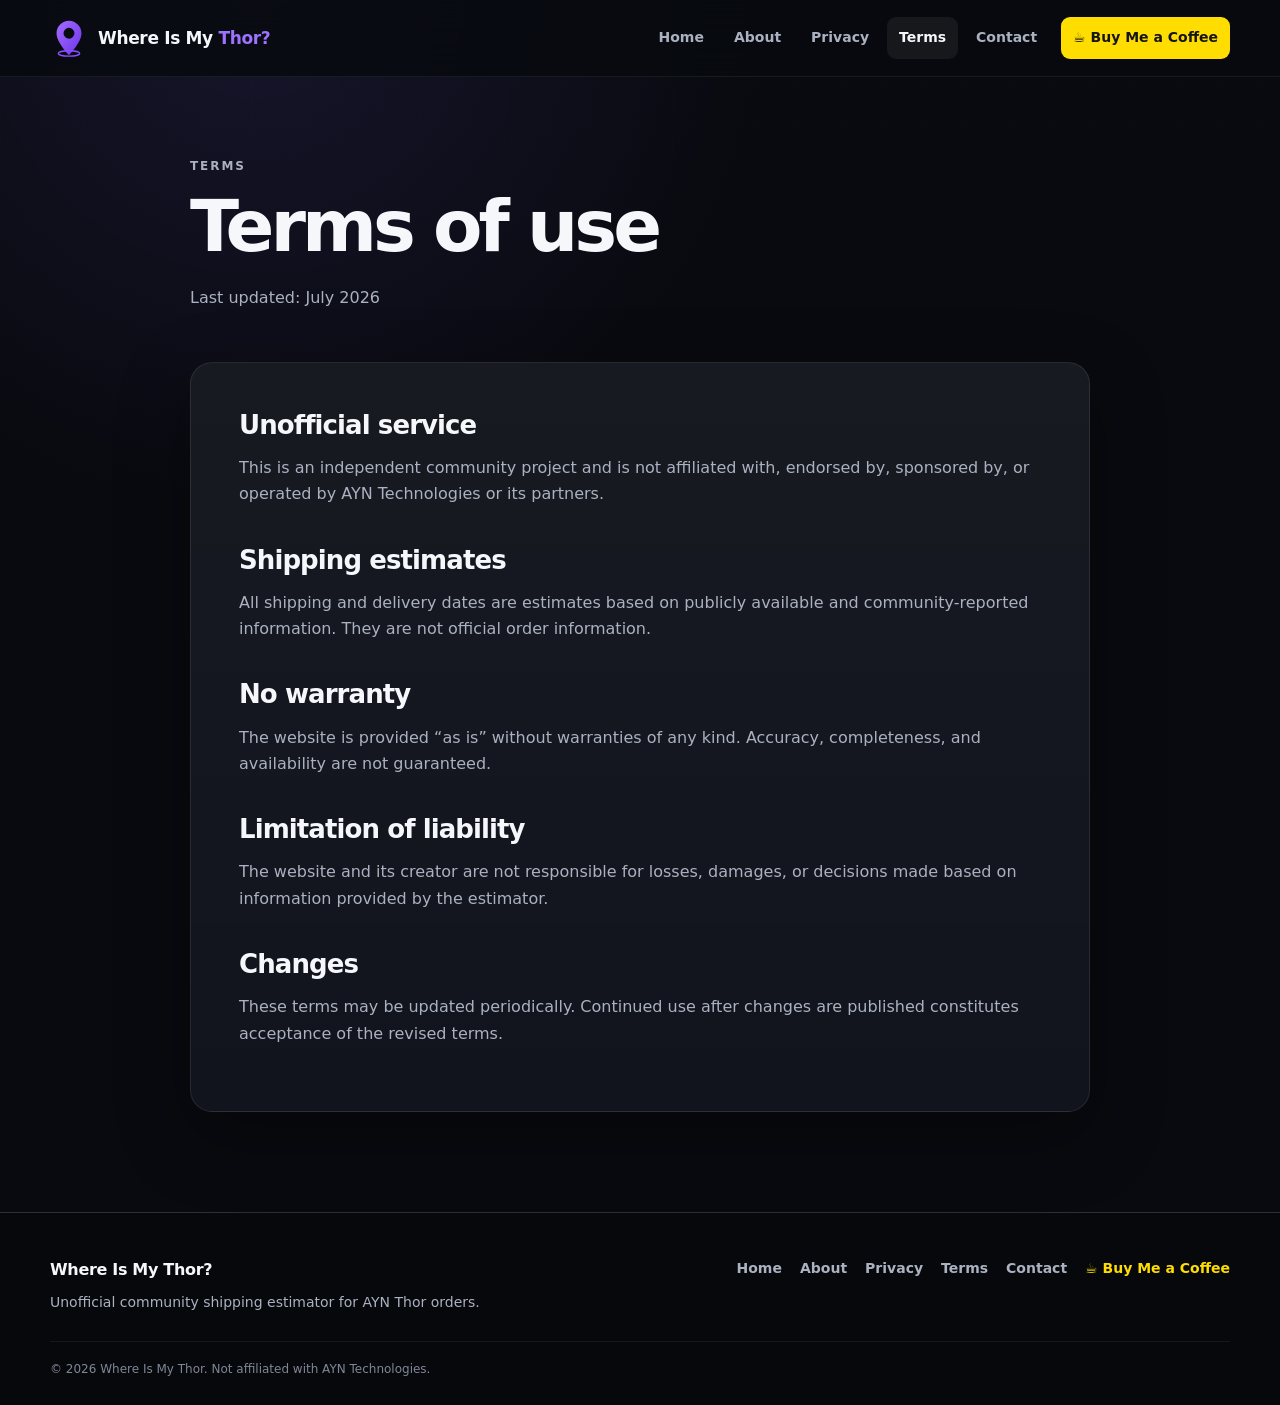
<file: terms.html>
<!DOCTYPE html>

<html lang="en">
<head>
<meta charset="utf-8"/>
<meta content="width=device-width, initial-scale=1" name="viewport"/>
<meta content="Terms of use for Where Is My Thor." name="description"/>
<title>Terms of Use | Where Is My Thor?</title>
<link href="style.css?v=20260728-6" rel="stylesheet"/>
<script async="" crossorigin="anonymous" src="https://pagead2.googlesyndication.com/pagead/js/adsbygoogle.js?client=ca-pub-7701563724435136"></script>
<link href="https://whereismythor.com/terms" rel="canonical"/>
<meta content="website" property="og:type"/>
<meta content="Where Is My Thor?" property="og:site_name"/>
<meta content="Terms of Use | Where Is My Thor?" property="og:title"/>
<meta content="Terms of use for the Where Is My Thor shipping estimator." property="og:description"/>
<meta content="https://whereismythor.com/terms" property="og:url"/>
<meta content="https://whereismythor.com/social-preview.png" property="og:image"/>
<meta content="summary_large_image" name="twitter:card"/>
<link href="favicon.ico?v=20260728-4" rel="icon" sizes="any"/><link href="favicon-32x32.png?v=20260728-4" rel="icon" sizes="32x32" type="image/png"/><link href="favicon-16x16.png?v=20260728-4" rel="icon" sizes="16x16" type="image/png"/><link href="apple-touch-icon.png?v=20260728-4" rel="apple-touch-icon" sizes="180x180"/></head>
<body>
<header class="site-header">
<div class="nav-wrap">
<a aria-label="Where Is My Thor home" class="brand" href="index.html">
<span aria-hidden="true" class="brand-icon">
<svg focusable="false" role="img" viewbox="0 0 64 64">
<defs>
<lineargradient id="pinGradient" x1="0%" x2="100%" y1="0%" y2="100%">
<stop offset="0%" stop-color="#a66bff"></stop>
<stop offset="100%" stop-color="#6b35e8"></stop>
</lineargradient>
</defs>
<path d="M32 3C20.4 3 11 12.4 11 24c0 15.8 21 37 21 37s21-21.2 21-37C53 12.4 43.6 3 32 3Zm0 30.2A9.2 9.2 0 1 1 32 14.8a9.2 9.2 0 0 1 0 18.4Z" fill="url(#pinGradient)"></path>
<ellipse cx="32" cy="58" fill="none" rx="18" ry="4.5" stroke="#8a4dff" stroke-width="2.4"></ellipse>
</svg>
</span>
<span class="brand-text">Where Is My <strong>Thor?</strong></span>
</a>
<button aria-controls="main-nav" aria-expanded="false" class="menu-button" type="button">
      Menu
    </button>
<nav aria-label="Main navigation" class="nav-links" id="main-nav">
<a href="index.html">Home</a>
<a href="about.html">About</a>
<a href="privacy.html">Privacy</a>
<a aria-current="page" href="terms.html">Terms</a>
<a href="contact.html">Contact</a>
<a class="bmc-nav-link" href="https://buymeacoffee.com/whereismythor" rel="noopener noreferrer" target="_blank">☕ Buy Me a Coffee</a></nav>
</div>
</header>
<main class="page-main">
<section class="page-intro">
<p class="eyebrow">Terms</p>
<h1>Terms of use</h1>
<p>Last updated: July 2026</p>
</section>
<article class="prose-card">
<h2>Unofficial service</h2>
<p>This is an independent community project and is not affiliated with, endorsed by, sponsored by, or operated by AYN Technologies or its partners.</p>
<h2>Shipping estimates</h2>
<p>All shipping and delivery dates are estimates based on publicly available and community-reported information. They are not official order information.</p>
<h2>No warranty</h2>
<p>The website is provided “as is” without warranties of any kind. Accuracy, completeness, and availability are not guaranteed.</p>
<h2>Limitation of liability</h2>
<p>The website and its creator are not responsible for losses, damages, or decisions made based on information provided by the estimator.</p>
<h2>Changes</h2>
<p>These terms may be updated periodically. Continued use after changes are published constitutes acceptance of the revised terms.</p>
</article>
</main>
<footer class="site-footer">
<div class="footer-inner">
<div>
<a class="footer-brand" href="index.html">Where Is My Thor?</a>
<p>Unofficial community shipping estimator for AYN Thor orders.</p>
</div>
<nav aria-label="Footer navigation" class="footer-links">
<a href="index.html">Home</a>
<a href="about.html">About</a>
<a href="privacy.html">Privacy</a>
<a href="terms.html">Terms</a>
<a href="contact.html">Contact</a>
<a class="bmc-footer-link" href="https://buymeacoffee.com/whereismythor" rel="noopener noreferrer" target="_blank">☕ Buy Me a Coffee</a></nav>
</div>
<p class="copyright">© 2026 Where Is My Thor. Not affiliated with AYN Technologies.</p>
</footer>
<script src="site.js?v=20260728-6"></script>
</body>
</html>
</file>
<file: style.css>
:root {
  --bg: #080a0f;
  --surface: #11141c;
  --surface-2: #171b25;
  --line: #292f3d;
  --text: #f5f7fb;
  --muted: #aab1c0;
  --accent: #8064ff;
  --accent-2: #5f43ed;
  --accent-soft: rgba(128, 100, 255, .14);
  --success: #bdf5d0;
  --danger: #ffb7bd;
  --coffee: #ffdd00;
  --shadow: 0 24px 70px rgba(0, 0, 0, .34);
  --radius: 22px;
}

* { box-sizing: border-box; }

html {
  scroll-behavior: smooth;
  color-scheme: dark;
}

body {
  margin: 0;
  min-width: 320px;
  background:
    radial-gradient(circle at 20% 0%, rgba(128,100,255,.12), transparent 32rem),
    var(--bg);
  color: var(--text);
  font-family: Inter, ui-sans-serif, system-ui, -apple-system, BlinkMacSystemFont, "Segoe UI", sans-serif;
  line-height: 1.65;
}

body::before {
  content: "";
  position: fixed;
  inset: 0;
  pointer-events: none;
  background-image: linear-gradient(rgba(255,255,255,.018) 1px, transparent 1px),
                    linear-gradient(90deg, rgba(255,255,255,.018) 1px, transparent 1px);
  background-size: 42px 42px;
  mask-image: linear-gradient(to bottom, rgba(0,0,0,.4), transparent 70%);
}

a { color: inherit; }

button, input, select { font: inherit; }

button, a {
  -webkit-tap-highlight-color: transparent;
}

.site-header {
  position: sticky;
  top: 0;
  z-index: 50;
  border-bottom: 1px solid rgba(255,255,255,.07);
  background: rgba(8,10,15,.82);
  backdrop-filter: blur(18px);
}

.nav-wrap {
  width: min(1180px, calc(100% - 40px));
  min-height: 76px;
  margin: 0 auto;
  display: flex;
  align-items: center;
  justify-content: space-between;
  gap: 28px;
}

.brand, .footer-brand {
  text-decoration: none;
  font-weight: 850;
  letter-spacing: -.02em;
}

.brand {
  display: inline-flex;
  align-items: center;
  gap: 11px;
}

.brand-mark {
  display: grid;
  place-items: center;
  width: 34px;
  aspect-ratio: 1;
  border-radius: 10px;
  background: linear-gradient(145deg, var(--accent), var(--accent-2));
  box-shadow: 0 8px 24px rgba(128,100,255,.25);
  font-size: 15px;
}

.nav-links {
  display: flex;
  align-items: center;
  gap: 6px;
}

.nav-links a {
  padding: 9px 12px;
  border-radius: 9px;
  color: var(--muted);
  text-decoration: none;
  font-size: 14px;
  font-weight: 700;
}

.nav-links a:hover,
.nav-links a[aria-current="page"] {
  color: var(--text);
  background: rgba(255,255,255,.06);
}

.menu-button {
  display: none;
  border: 1px solid var(--line);
  border-radius: 10px;
  padding: 8px 12px;
  background: var(--surface);
  color: var(--text);
  font-weight: 700;
}

main {
  width: min(1180px, calc(100% - 40px));
  margin: 0 auto;
}

.hero {
  min-height: calc(100vh - 76px);
  padding: 72px 0 78px;
  display: grid;
  grid-template-columns: minmax(0, 1.05fr) minmax(420px, .95fr);
  gap: clamp(42px, 7vw, 96px);
  align-items: center;
}

.hero-copy {
  max-width: 680px;
}

.eyebrow {
  margin: 0 0 14px;
  color: #aa99ff;
  font-size: 12px;
  font-weight: 850;
  letter-spacing: .16em;
  text-transform: uppercase;
}

h1, h2, h3, p { margin-top: 0; }

h1 {
  margin-bottom: 24px;
  font-size: clamp(48px, 6vw, 78px);
  line-height: .98;
  letter-spacing: -.055em;
}

h2 {
  margin-bottom: 16px;
  font-size: clamp(30px, 4vw, 46px);
  line-height: 1.08;
  letter-spacing: -.035em;
}

h3 {
  margin-bottom: 8px;
  font-size: 20px;
  line-height: 1.25;
}

.hero-text,
.section-heading > p:last-child,
.support-banner p,
.page-intro p,
.prose-card p,
.prose-card li,
.feature-card p,
.split-section p,
.faq-list p,
.field-help,
.fine-print,
.status {
  color: var(--muted);
}

.hero-text {
  max-width: 620px;
  margin-bottom: 30px;
  font-size: 18px;
}

.trust-row {
  display: flex;
  flex-wrap: wrap;
  gap: 10px;
}

.trust-row span {
  padding: 8px 11px;
  border: 1px solid var(--line);
  border-radius: 999px;
  background: rgba(255,255,255,.025);
  color: #c8ceda;
  font-size: 13px;
  font-weight: 700;
}

.estimator-card,
.prose-card {
  border: 1px solid rgba(255,255,255,.09);
  border-radius: var(--radius);
  background: linear-gradient(180deg, rgba(255,255,255,.025), transparent), var(--surface);
  box-shadow: var(--shadow);
}

.estimator-card {
  padding: clamp(24px, 4vw, 38px);
}

.card-heading h2 {
  margin-bottom: 26px;
  font-size: 32px;
}

.field {
  margin-bottom: 20px;
}

label {
  display: block;
  margin-bottom: 8px;
  font-size: 14px;
  font-weight: 800;
}

input, select {
  width: 100%;
  min-height: 54px;
  border: 1px solid var(--line);
  border-radius: 12px;
  padding: 13px 15px;
  outline: none;
  background: var(--surface-2);
  color: var(--text);
  transition: border-color .18s ease, box-shadow .18s ease;
}

input:focus, select:focus {
  border-color: var(--accent);
  box-shadow: 0 0 0 4px rgba(128,100,255,.12);
}

.field-help {
  margin: 7px 0 0;
  font-size: 12px;
}

.primary-button,
.secondary-button,
.coffee-button {
  min-height: 52px;
  border: 0;
  border-radius: 12px;
  padding: 13px 18px;
  display: inline-flex;
  align-items: center;
  justify-content: center;
  text-decoration: none;
  font-weight: 850;
  cursor: pointer;
  transition: transform .18s ease, filter .18s ease, background .18s ease;
}

.primary-button {
  background: linear-gradient(135deg, var(--accent), var(--accent-2));
  color: white;
  box-shadow: 0 14px 30px rgba(95,67,237,.28);
}

.primary-button:hover,
.secondary-button:hover,
.coffee-button:hover {
  transform: translateY(-1px);
  filter: brightness(1.04);
}

.primary-button:disabled {
  cursor: wait;
  opacity: .66;
  transform: none;
}

.secondary-button {
  border: 1px solid var(--line);
  background: transparent;
  color: var(--text);
}

.full-width { width: 100%; }

.status {
  min-height: 24px;
  margin-top: 16px;
  text-align: center;
  font-size: 14px;
}

.status.error { color: var(--danger); }

.results {
  display: none;
  margin-top: 22px;
  border-top: 1px solid var(--line);
  padding-top: 24px;
}

.results.visible { display: block; }

.results-heading h3 {
  font-size: 26px;
}

.result-list {
  margin: 0;
}

.result-list div {
  display: flex;
  justify-content: space-between;
  gap: 24px;
  padding: 13px 0;
  border-bottom: 1px solid var(--line);
}

.result-list dt { color: var(--muted); }

.result-list dd {
  margin: 0;
  text-align: right;
  font-weight: 800;
}

.result-notice {
  margin: 18px 0 0;
  border-radius: 12px;
  padding: 14px;
  background: var(--accent-soft);
  color: var(--success);
}

.fine-print {
  margin: 20px 0 0;
  font-size: 12px;
  text-align: center;
}

.content-section,
.faq-section {
  padding: 100px 0;
}

.section-heading {
  max-width: 720px;
  margin-bottom: 38px;
}

.section-heading.compact {
  margin-bottom: 28px;
}

.feature-grid {
  display: grid;
  grid-template-columns: repeat(3, minmax(0,1fr));
  gap: 18px;
}

.feature-card,
.faq-list details {
  border: 1px solid var(--line);
  border-radius: 18px;
  background: rgba(17,20,28,.72);
}

.feature-card {
  padding: 26px;
}

.feature-number {
  display: block;
  margin-bottom: 42px;
  color: #9d8dff;
  font-size: 13px;
  font-weight: 900;
}

.split-section {
  margin: 20px 0;
  padding: clamp(34px, 6vw, 68px);
  display: grid;
  grid-template-columns: .9fr 1.1fr;
  gap: 60px;
  align-items: start;
  border: 1px solid var(--line);
  border-radius: 24px;
  background: linear-gradient(135deg, rgba(128,100,255,.15), rgba(17,20,28,.75));
}

.check-list {
  display: grid;
  gap: 10px;
}

.check-list p {
  margin: 0;
  padding: 15px 16px 15px 46px;
  position: relative;
  border: 1px solid rgba(255,255,255,.08);
  border-radius: 12px;
  background: rgba(8,10,15,.32);
}

.check-list p::before {
  content: "✓";
  position: absolute;
  left: 16px;
  color: var(--success);
  font-weight: 900;
}

.faq-list {
  display: grid;
  gap: 12px;
}

.faq-list details {
  padding: 0 20px;
}

.faq-list summary {
  padding: 20px 30px 20px 0;
  position: relative;
  cursor: pointer;
  list-style: none;
  font-weight: 800;
}

.faq-list summary::-webkit-details-marker { display: none; }

.faq-list summary::after {
  content: "+";
  position: absolute;
  right: 2px;
  font-size: 22px;
  color: #a99bff;
}

.faq-list details[open] summary::after { content: "−"; }

.faq-list details p {
  padding: 0 0 20px;
  margin: 0;
}

.support-banner {
  margin: 20px 0 100px;
  padding: clamp(28px, 5vw, 48px);
  display: flex;
  justify-content: space-between;
  gap: 30px;
  align-items: center;
  border: 1px solid rgba(255,221,0,.22);
  border-radius: 24px;
  background: linear-gradient(135deg, rgba(255,221,0,.08), rgba(17,20,28,.85));
}

.support-banner h2 {
  margin-bottom: 8px;
  font-size: 34px;
}

.support-banner p { margin-bottom: 0; }

.coffee-button {
  flex: 0 0 auto;
  background: var(--coffee);
  color: #111;
}

.disclaimer-overlay {
  position: fixed;
  inset: 0;
  z-index: 100;
  padding: 20px;
  display: grid;
  place-items: center;
  background: rgba(4,5,8,.88);
  backdrop-filter: blur(14px);
}

.disclaimer-overlay[hidden] { display: none; }

.disclaimer-modal {
  width: min(600px, 100%);
  padding: clamp(26px, 5vw, 42px);
  border: 1px solid var(--line);
  border-radius: 22px;
  background: var(--surface);
  box-shadow: var(--shadow);
}

.disclaimer-modal h2 {
  font-size: 34px;
}

.disclaimer-modal p { color: var(--muted); }

.modal-actions {
  margin-top: 26px;
  display: flex;
  gap: 12px;
}

.modal-actions > * { flex: 1; }

.page-main {
  padding: 80px 0 100px;
}

.page-intro {
  max-width: 760px;
  margin-bottom: 34px;
}

.page-intro h1 {
  font-size: clamp(44px, 7vw, 72px);
}

.prose-card {
  max-width: 900px;
  padding: clamp(26px, 5vw, 48px);
}

.prose-card h2 {
  margin-top: 38px;
  font-size: 26px;
}

.prose-card h2:first-child { margin-top: 0; }

.prose-card a { color: #b3a5ff; }

.contact-link {
  display: inline-flex;
  margin: 10px 0 18px;
  border: 1px solid var(--line);
  border-radius: 12px;
  padding: 14px 18px;
  background: var(--surface-2);
  color: var(--text) !important;
  text-decoration: none;
  font-weight: 800;
}

.site-footer {
  border-top: 1px solid var(--line);
  background: rgba(6,8,12,.72);
}

.footer-inner {
  width: min(1180px, calc(100% - 40px));
  margin: 0 auto;
  padding: 44px 0 26px;
  display: flex;
  justify-content: space-between;
  gap: 30px;
}

.footer-inner p {
  max-width: 480px;
  margin: 8px 0 0;
  color: var(--muted);
  font-size: 14px;
}

.footer-links {
  display: flex;
  flex-wrap: wrap;
  align-content: flex-start;
  justify-content: flex-end;
  gap: 10px 18px;
}

.footer-links a {
  color: var(--muted);
  text-decoration: none;
  font-size: 14px;
  font-weight: 700;
}

.footer-links a:hover { color: var(--text); }

.copyright {
  width: min(1180px, calc(100% - 40px));
  margin: 0 auto;
  padding: 18px 0 26px;
  border-top: 1px solid rgba(255,255,255,.06);
  color: #7f8796;
  font-size: 12px;
}

@media (max-width: 900px) {
  .hero {
    min-height: auto;
    grid-template-columns: 1fr;
    padding-top: 56px;
  }

  .hero-copy { max-width: 760px; }

  .estimator-card { max-width: 680px; }

  .feature-grid { grid-template-columns: 1fr; }

  .feature-number { margin-bottom: 18px; }

  .split-section {
    grid-template-columns: 1fr;
    gap: 24px;
  }
}

@media (max-width: 680px) {
  .nav-wrap {
    width: min(100% - 28px, 1180px);
    min-height: 66px;
    flex-wrap: wrap;
  }

  .menu-button { display: block; }

  .nav-links {
    display: none;
    width: 100%;
    padding: 0 0 14px;
    flex-direction: column;
    align-items: stretch;
  }

  .nav-links.open { display: flex; }

  .nav-links a { padding: 10px 4px; }

  main {
    width: min(100% - 28px, 1180px);
  }

  .hero {
    padding: 42px 0 58px;
    gap: 34px;
  }

  h1 {
    font-size: clamp(42px, 13vw, 58px);
  }

  .hero-text { font-size: 16px; }

  .trust-row { gap: 8px; }

  .trust-row span { font-size: 12px; }

  .estimator-card { padding: 22px 18px; }

  .card-heading h2 { font-size: 27px; }

  .result-list div {
    display: block;
  }

  .result-list dd {
    margin-top: 4px;
    text-align: left;
  }

  .content-section,
  .faq-section {
    padding: 72px 0;
  }

  .split-section {
    padding: 26px 20px;
  }

  .support-banner {
    margin-bottom: 72px;
    align-items: stretch;
    flex-direction: column;
  }

  .coffee-button { width: 100%; }

  .modal-actions {
    flex-direction: column;
  }

  .footer-inner {
    width: min(100% - 28px, 1180px);
    flex-direction: column;
  }

  .footer-links { justify-content: flex-start; }

  .copyright {
    width: min(100% - 28px, 1180px);
  }
}


/* Centered interior pages */
.page-main {
  display: flex;
  flex-direction: column;
  align-items: center;
}

.page-intro,
.prose-card {
  width: 100%;
  margin-left: auto;
  margin-right: auto;
}

.page-intro {
  max-width: 900px;
}

.prose-card {
  max-width: 900px;
}

@media (min-width: 901px) {
  .page-intro,
  .prose-card {
    transform: none;
  }
}


/* Branded header logo */
.brand {
  display: inline-flex;
  align-items: center;
  padding: 0;
  line-height: 1;
}

.brand-logo {
  display: block;
  width: clamp(190px, 18vw, 250px);
  height: 54px;
  object-fit: contain;
  object-position: left center;
}

@media (max-width: 680px) {
  .brand-logo {
    width: 178px;
    height: 46px;
  }
}


/* Buy Me a Coffee links */
.bmc-nav-link {
  margin-left: 6px;
  background: #ffdd00 !important;
  color: #151515 !important;
  font-weight: 850 !important;
}

.bmc-nav-link:hover {
  background: #f0cf00 !important;
  color: #151515 !important;
}

.bmc-footer-link {
  color: #ffdd00 !important;
  font-weight: 850 !important;
}

@media (max-width: 680px) {
  .bmc-nav-link {
    margin-left: 0;
    text-align: center;
  }
}


/* Inline header brand: no external logo image required */
.brand {
  display: inline-flex;
  align-items: center;
  gap: 10px;
  min-width: 0;
  text-decoration: none;
}

.brand-icon {
  display: inline-flex;
  flex: 0 0 auto;
  width: 38px;
  height: 38px;
}

.brand-icon svg {
  display: block;
  width: 100%;
  height: 100%;
}

.brand-text {
  color: var(--text);
  font-size: 17px;
  font-weight: 850;
  letter-spacing: -.02em;
  white-space: nowrap;
}

.brand-text strong {
  color: #9d72ff;
}

.brand-logo {
  display: none !important;
}

@media (max-width: 680px) {
  .brand-icon {
    width: 34px;
    height: 34px;
  }

  .brand-text {
    font-size: 15px;
  }
}
</file>
